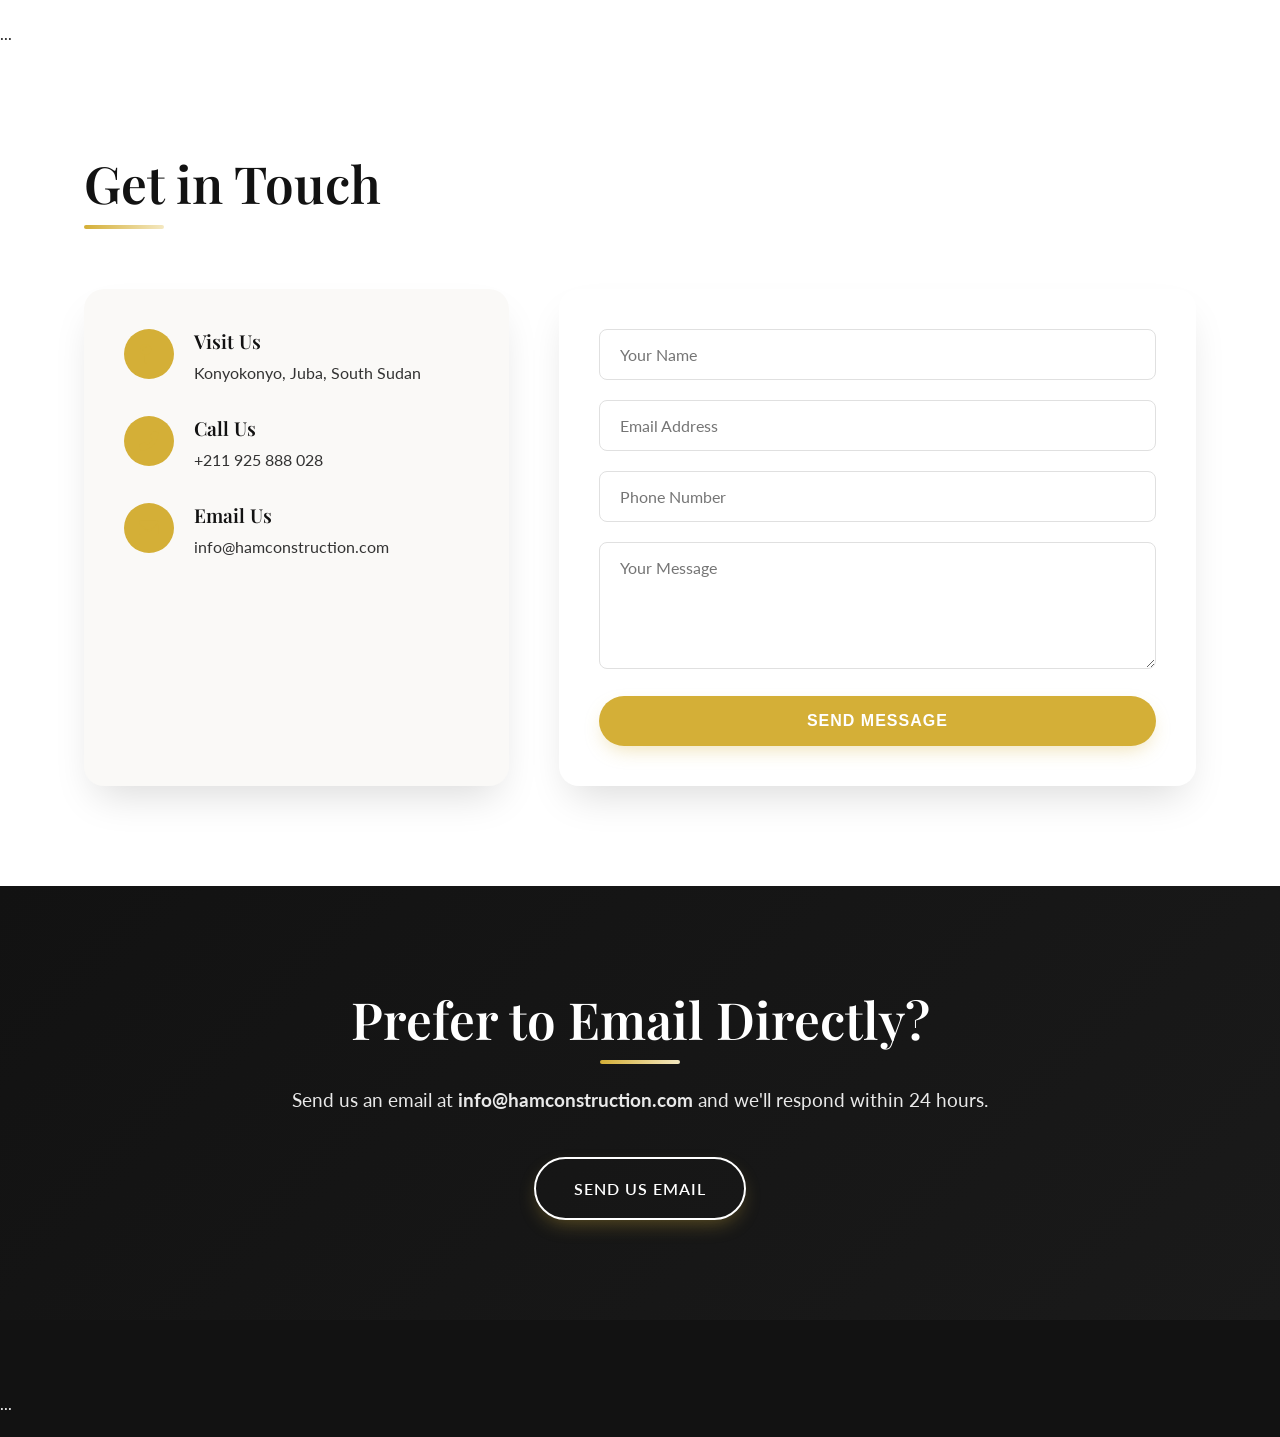
<file: contact.html>
<!DOCTYPE html>
<html lang="en">
<head>
    <meta charset="UTF-8">
    <meta name="viewport" content="width=device-width, initial-scale=1.0">
    <title>Contact Us - Ham Construction</title>
    <link rel="preconnect" href="https://fonts.googleapis.com">
    <link rel="preconnect" href="https://fonts.gstatic.com" crossorigin>
    <link href="https://fonts.googleapis.com/css2?family=Playfair+Display:wght@400;500;600;700&family=Lato:wght@300;400;700;900&display=swap" rel="stylesheet">
    <link rel="stylesheet" href="https://cdnjs.cloudflare.com/ajax/libs/font-awesome/6.0.0-beta3/css/all.min.css">
    <link href="https://unpkg.com/aos@2.3.1/dist/aos.css" rel="stylesheet">
    <link rel="stylesheet" href="style.css">
</head>
<body>
    <header id="header">...</header>

    <section style="padding-top: 150px;">
        <div class="container">
            <h2 class="text-center" data-aos="fade-up">Get in Touch</h2>
            <div class="contact-grid">
                <div class="contact-info" data-aos="fade-right">
                    <div class="info-item">
                        <div class="info-icon"><i class="fas fa-map-pin"></i></div>
                        <div class="info-text"><h4>Visit Us</h4><p>Konyokonyo, Juba, South Sudan</p></div>
                    </div>
                    <div class="info-item">
                        <div class="info-icon"><i class="fas fa-phone-alt"></i></div>
                        <div class="info-text"><h4>Call Us</h4><p>+211 925 888 028</p></div>
                    </div>
                    <div class="info-item">
                        <div class="info-icon"><i class="fas fa-envelope"></i></div>
                        <div class="info-text"><h4>Email Us</h4><p>info@hamconstruction.com</p></div>
                    </div>
                </div>
                <div class="contact-form" data-aos="fade-left">
                    <form id="contactForm">
                        <div class="form-group"><input type="text" placeholder="Your Name" required></div>
                        <div class="form-group"><input type="email" placeholder="Email Address" required></div>
                        <div class="form-group"><input type="tel" placeholder="Phone Number"></div>
                        <div class="form-group"><textarea rows="5" placeholder="Your Message" required></textarea></div>
                        <button type="submit" class="btn btn-block">Send Message</button>
                    </form>
                </div>
            </div>
        </div>
    </section>

    <section class="cta">
        <div class="container">
            <h2>Prefer to Email Directly?</h2>
            <p>Send us an email at <strong>info@hamconstruction.com</strong> and we'll respond within 24 hours.</p>
            <a href="mailto:info@hamconstruction.com" class="btn btn-outline-light">Send Us Email</a>
        </div>
    </section>

    <footer>...</footer>
    <div class="scroll-top" id="scrollTop"><i class="fas fa-arrow-up"></i></div>
    <script src="https://unpkg.com/aos@2.3.1/dist/aos.js"></script>
    <script src="script.js"></script>
</body>
</html>
</file>
<file: style.css>
/* ============================================
   1. VARIABLES & RESET
   ============================================ */
:root {
    --charcoal: #1a1a1a;
    --dark-charcoal: #121212;
    --gold: #d4af37;
    --light-gold: #f4e8c1;
    --dark-gold: #b8941f;
    --white: #ffffff;
    --off-white: #faf9f7;
    --beige: #f8f5f0;
    --light-gray: #f0f0f0;
    --medium-gray: #e0e0e0;
    --dark-gray: #333333;
    --shadow-sm: 0 5px 20px rgba(0, 0, 0, 0.05);
    --shadow: 0 20px 40px -12px rgba(0, 0, 0, 0.15);
    --shadow-dark: 0 30px 50px -20px rgba(0, 0, 0, 0.3);
    --shadow-gold: 0 15px 30px -8px rgba(212, 175, 55, 0.2);
    --transition: all 0.4s cubic-bezier(0.4, 0, 0.2, 1);
    --border-radius: 8px;
    --border-radius-lg: 20px;
    --border-radius-xl: 30px;
    --font-serif: 'Playfair Display', serif;
    --font-sans: 'Lato', sans-serif;
}

* {
    margin: 0;
    padding: 0;
    box-sizing: border-box;
}

html {
    scroll-behavior: smooth;
    scroll-padding-top: 100px;
}

body {
    font-family: var(--font-sans);
    color: var(--charcoal);
    background-color: var(--white);
    line-height: 1.7;
    overflow-x: hidden;
    -webkit-font-smoothing: antialiased;
}

h1, h2, h3, h4 {
    font-family: var(--font-serif);
    font-weight: 600;
    line-height: 1.3;
    margin-bottom: 1.5rem;
    color: var(--dark-charcoal);
}

h1 {
    font-size: clamp(2.8rem, 6vw, 4.5rem);
    letter-spacing: -0.02em;
}

h2 {
    font-size: clamp(2.2rem, 5vw, 3.2rem);
    position: relative;
    display: inline-block;
    margin-bottom: 2rem;
}

h2::after {
    content: '';
    position: absolute;
    bottom: -12px;
    left: 0;
    width: 80px;
    height: 4px;
    background: linear-gradient(90deg, var(--gold), var(--light-gold));
    border-radius: 4px;
    transition: var(--transition);
}

.text-center h2::after {
    left: 50%;
    transform: translateX(-50%);
}

.container {
    width: 90%;
    max-width: 1300px;
    margin: 0 auto;
    padding: 0 20px;
}

section {
    padding: 100px 0;
    position: relative;
}

a {
    text-decoration: none;
    color: inherit;
    transition: var(--transition);
}

ul {
    list-style: none;
}

img {
    max-width: 100%;
    height: auto;
    display: block;
}

/* ============================================
   2. BUTTONS
   ============================================ */
.btn {
    display: inline-flex;
    align-items: center;
    justify-content: center;
    gap: 12px;
    padding: 16px 38px;
    background: var(--gold);
    color: var(--white);
    border: none;
    border-radius: 50px;
    font-weight: 600;
    font-size: 1rem;
    cursor: pointer;
    transition: var(--transition);
    position: relative;
    overflow: hidden;
    z-index: 1;
    text-transform: uppercase;
    letter-spacing: 1px;
    box-shadow: 0 8px 20px -6px rgba(212, 175, 55, 0.4);
}

.btn::before {
    content: '';
    position: absolute;
    top: 0;
    left: -100%;
    width: 100%;
    height: 100%;
    background: linear-gradient(90deg, transparent, rgba(255,255,255,0.3), transparent);
    transition: left 0.6s ease;
    z-index: -1;
}

.btn:hover::before {
    left: 100%;
}

.btn:hover {
    transform: translateY(-5px);
    box-shadow: 0 20px 30px -10px var(--gold);
    background: var(--dark-gold);
}

.btn-secondary {
    background: transparent;
    color: var(--charcoal);
    border: 2px solid var(--gold);
    box-shadow: none;
}

.btn-secondary:hover {
    background: var(--gold);
    color: var(--white);
    border-color: var(--gold);
}

.btn-outline-light {
    background: transparent;
    color: var(--white);
    border: 2px solid var(--white);
}

.btn-outline-light:hover {
    background: var(--white);
    color: var(--charcoal);
}

.btn-block {
    width: 100%;
}

/* ============================================
   3. HEADER & NAVIGATION
   ============================================ */
header {
    position: fixed;
    top: 0;
    left: 0;
    width: 100%;
    z-index: 1000;
    padding: 20px 0;
    transition: var(--transition);
    background: transparent;
}

header.scrolled {
    background: rgba(255, 255, 255, 0.95);
    backdrop-filter: blur(12px);
    box-shadow: var(--shadow-sm);
    padding: 10px 0;
}

.header-container {
    display: flex;
    justify-content: space-between;
    align-items: center;
}

.logo {
    display: flex;
    align-items: center;
    gap: 15px;
}

.logo-img {
    height: 60px;
    width: auto;
    transition: var(--transition);
    filter: drop-shadow(0 5px 10px rgba(0,0,0,0.1));
}

header.scrolled .logo-img {
    height: 50px;
}

.logo span {
    font-family: var(--font-serif);
    font-size: 1.8rem;
    font-weight: 700;
    background: linear-gradient(135deg, var(--dark-charcoal) 30%, var(--gold) 80%);
    -webkit-background-clip: text;
    -webkit-text-fill-color: transparent;
}

nav {
    display: flex;
    align-items: center;
}

.nav-menu {
    display: flex;
    gap: 30px;
    align-items: center;
}

.nav-menu li {
    position: relative;
}

.nav-menu a {
    font-weight: 600;
    font-size: 1rem;
    color: var(--white);
    padding: 6px 0;
    text-shadow: 0 2px 5px rgba(0,0,0,0.2);
}

header.scrolled .nav-menu a {
    color: var(--dark-charcoal);
    text-shadow: none;
}

.nav-menu a::after {
    content: '';
    position: absolute;
    bottom: 0;
    left: 0;
    width: 0;
    height: 2px;
    background: var(--gold);
    transition: width 0.3s ease;
}

.nav-menu a:hover::after,
.nav-menu a.active::after {
    width: 100%;
}

.hamburger {
    display: none;
    font-size: 2rem;
    color: var(--white);
    cursor: pointer;
}

header.scrolled .hamburger {
    color: var(--dark-charcoal);
}

/* Mobile Menu */
@media (max-width: 768px) {
    .hamburger {
        display: block;
        z-index: 1001;
    }

    .nav-menu {
        position: fixed;
        top: 0;
        right: -100%;
        width: 280px;
        height: 100vh;
        background: var(--white);
        flex-direction: column;
        justify-content: center;
        align-items: center;
        gap: 40px;
        transition: 0.4s ease;
        box-shadow: -5px 0 30px rgba(0,0,0,0.1);
        z-index: 1000;
    }

    .nav-menu.active {
        right: 0;
    }

    .nav-menu a {
        color: var(--dark-charcoal) !important;
        text-shadow: none;
        font-size: 1.2rem;
    }

    .nav-menu a::after {
        background: var(--gold);
    }
}

/* ============================================
   4. HERO SECTION (INDEX)
   ============================================ */
.hero {
    height: 100vh;
    min-height: 700px;
    background: linear-gradient(rgba(0,0,0,0.6), rgba(0,0,0,0.6)), 
                url('https://images.unsplash.com/photo-1541888946425-d81bb19240f5?q=80&w=2070&auto=format&fit=crop') center/cover no-repeat fixed;
    display: flex;
    align-items: center;
    justify-content: center;
    text-align: center;
    color: var(--white);
}

.hero-content {
    max-width: 900px;
    padding: 0 20px;
}

.hero-content h1 {
    color: var(--white);
    margin-bottom: 25px;
}

.typing-container {
    font-size: 1.8rem;
    margin-bottom: 40px;
    min-height: 4rem;
    font-weight: 300;
    color: var(--light-gold);
}

.hero-buttons {
    display: flex;
    gap: 20px;
    justify-content: center;
    flex-wrap: wrap;
}

/* ============================================
   5. PAGE HERO (INNER PAGES)
   ============================================ */
.page-hero {
    height: 50vh;
    min-height: 400px;
    background: linear-gradient(rgba(0,0,0,0.6), rgba(0,0,0,0.6)) center/cover no-repeat fixed;
    display: flex;
    align-items: center;
    justify-content: center;
    text-align: center;
    color: var(--white);
    margin-top: 80px; /* because header is fixed */
}

.page-hero h1 {
    color: var(--white);
    font-size: clamp(2.5rem, 8vw, 4rem);
}

/* ============================================
   6. ABOUT SECTION (HOME & ABOUT PAGE)
   ============================================ */
.about-grid {
    display: grid;
    grid-template-columns: 1fr 1fr;
    gap: 50px;
    align-items: center;
}

.about-image img {
    border-radius: var(--border-radius-lg);
    box-shadow: var(--shadow-dark);
    width: 100%;
    height: auto;
    transition: var(--transition);
}

.about-image img:hover {
    transform: scale(1.02);
}

.about-content p {
    margin-bottom: 25px;
    font-size: 1.1rem;
    color: var(--dark-gray);
}

/* Expertise Grid (About page) */
.expertise-grid {
    display: grid;
    grid-template-columns: repeat(4, 1fr);
    gap: 30px;
    text-align: center;
    margin-top: 40px;
}

.expertise-item {
    background: var(--white);
    padding: 30px 20px;
    border-radius: var(--border-radius-lg);
    box-shadow: var(--shadow);
    transition: var(--transition);
}

.expertise-item:hover {
    transform: translateY(-10px);
    box-shadow: var(--shadow-gold);
}

.expertise-item h3 {
    font-size: 2.5rem;
    color: var(--gold);
    margin-bottom: 10px;
}

.expertise-item p {
    font-size: 1.1rem;
    color: var(--dark-gray);
}

/* Core Values */
.core-values {
    display: grid;
    grid-template-columns: repeat(auto-fit, minmax(280px, 1fr));
    gap: 30px;
    margin-top: 40px;
}

.value-item {
    text-align: center;
    padding: 30px;
    background: var(--white);
    border-radius: var(--border-radius-lg);
    box-shadow: var(--shadow);
    transition: var(--transition);
}

.value-item:hover {
    transform: translateY(-8px);
    box-shadow: var(--shadow-gold);
}

.value-item i {
    font-size: 2.5rem;
    color: var(--gold);
    margin-bottom: 20px;
}

.value-item h4 {
    margin-bottom: 15px;
    font-size: 1.4rem;
}

.value-item p {
    color: var(--dark-gray);
}

/* Team Grid */
.team-grid {
    display: grid;
    grid-template-columns: repeat(auto-fit, minmax(220px, 1fr));
    gap: 30px;
    margin-top: 40px;
}

.team-member {
    text-align: center;
    background: var(--white);
    padding: 25px 15px;
    border-radius: var(--border-radius-lg);
    box-shadow: var(--shadow);
    transition: var(--transition);
}

.team-member:hover {
    transform: translateY(-8px);
    box-shadow: var(--shadow-gold);
}

.team-member img {
    width: 150px;
    height: 150px;
    border-radius: 50%;
    object-fit: cover;
    margin: 0 auto 20px;
    border: 4px solid var(--light-gold);
}

.team-member h4 {
    margin-bottom: 8px;
    font-size: 1.2rem;
}

.team-member p {
    color: var(--gold);
    font-weight: 600;
}

/* ============================================
   7. SERVICES SECTION (HOME & SERVICES PAGE)
   ============================================ */
.services-grid {
    display: grid;
    grid-template-columns: repeat(auto-fit, minmax(250px, 1fr));
    gap: 30px;
    margin-top: 40px;
}

.service-card {
    background: var(--white);
    padding: 40px 25px;
    border-radius: var(--border-radius-lg);
    text-align: center;
    box-shadow: var(--shadow);
    transition: var(--transition);
    border: 1px solid rgba(0,0,0,0.02);
}

.service-card:hover {
    transform: translateY(-10px);
    box-shadow: var(--shadow-gold);
}

.service-icon {
    font-size: 3rem;
    color: var(--gold);
    margin-bottom: 25px;
}

.service-card h3 {
    margin-bottom: 15px;
    font-size: 1.5rem;
}

.service-card p {
    color: var(--dark-gray);
}

/* Detailed service cards (Services page) */
.service-detailed-card {
    background: var(--white);
    padding: 40px;
    border-radius: var(--border-radius-xl);
    box-shadow: var(--shadow);
    transition: var(--transition);
    border: 1px solid rgba(0,0,0,0.02);
}

.service-detailed-card:hover {
    transform: translateY(-10px);
    box-shadow: var(--shadow-gold);
}

.service-detailed-card h3 {
    font-size: 2rem;
    color: var(--gold);
    margin-bottom: 20px;
}

.service-detailed-card p {
    color: var(--dark-gray);
    margin-bottom: 25px;
}

.service-list {
    list-style: none;
    display: flex;
    flex-wrap: wrap;
    gap: 15px;
}

.service-list li {
    background: var(--light-gray);
    padding: 10px 20px;
    border-radius: 50px;
    font-weight: 500;
    color: var(--dark-charcoal);
}

.service-list li i {
    color: var(--gold);
    margin-right: 8px;
}

/* ============================================
   8. GALLERY SECTION & LIGHTBOX
   ============================================ */
.gallery-grid {
    display: grid;
    grid-template-columns: repeat(auto-fit, minmax(300px, 1fr));
    gap: 25px;
    margin-top: 40px;
}

.gallery-item {
    position: relative;
    border-radius: var(--border-radius-lg);
    overflow: hidden;
    cursor: pointer;
    box-shadow: var(--shadow);
    aspect-ratio: 4/3;
}

.gallery-item img {
    width: 100%;
    height: 100%;
    object-fit: cover;
    transition: var(--transition);
}

.gallery-item:hover img {
    transform: scale(1.1);
}

.gallery-item::after {
    content: '🔍';
    position: absolute;
    top: 50%;
    left: 50%;
    transform: translate(-50%, -50%) scale(0);
    font-size: 2rem;
    color: white;
    background: rgba(212, 175, 55, 0.8);
    width: 60px;
    height: 60px;
    border-radius: 50%;
    display: flex;
    align-items: center;
    justify-content: center;
    transition: var(--transition);
    opacity: 0;
}

.gallery-item:hover::after {
    transform: translate(-50%, -50%) scale(1);
    opacity: 1;
}

/* Lightbox Modal */
.lightbox-modal {
    display: none;
    position: fixed;
    top: 0;
    left: 0;
    width: 100%;
    height: 100%;
    background: rgba(0,0,0,0.9);
    z-index: 2000;
    justify-content: center;
    align-items: center;
    padding: 20px;
}

.lightbox-modal.active {
    display: flex;
}

.lightbox-content {
    position: relative;
    max-width: 90%;
    max-height: 90%;
}

.lightbox-content img {
    width: 100%;
    height: auto;
    max-height: 85vh;
    object-fit: contain;
    border-radius: var(--border-radius);
    box-shadow: var(--shadow-dark);
}

.close-lightbox {
    position: absolute;
    top: -40px;
    right: 0;
    font-size: 3rem;
    color: white;
    cursor: pointer;
    transition: var(--transition);
}

.close-lightbox:hover {
    color: var(--gold);
    transform: scale(1.1);
}

/* ============================================
   9. CONTACT PAGE
   ============================================ */
.contact-grid {
    display: grid;
    grid-template-columns: 1fr 1.5fr;
    gap: 50px;
    margin-top: 40px;
}

.contact-info {
    background: var(--off-white);
    padding: 40px;
    border-radius: var(--border-radius-lg);
    box-shadow: var(--shadow);
}

.info-item {
    display: flex;
    gap: 20px;
    margin-bottom: 30px;
    align-items: flex-start;
}

.info-icon {
    width: 50px;
    height: 50px;
    background: var(--gold);
    color: var(--white);
    border-radius: 50%;
    display: flex;
    align-items: center;
    justify-content: center;
    font-size: 1.2rem;
    flex-shrink: 0;
}

.info-text h4 {
    margin-bottom: 5px;
    font-size: 1.2rem;
}

.info-text p {
    color: var(--dark-gray);
}

.contact-form {
    background: var(--white);
    padding: 40px;
    border-radius: var(--border-radius-lg);
    box-shadow: var(--shadow);
}

.form-group {
    margin-bottom: 20px;
}

.form-group input,
.form-group textarea {
    width: 100%;
    padding: 15px 20px;
    border: 1px solid var(--medium-gray);
    border-radius: var(--border-radius);
    font-family: var(--font-sans);
    font-size: 1rem;
    transition: var(--transition);
}

.form-group input:focus,
.form-group textarea:focus {
    outline: none;
    border-color: var(--gold);
    box-shadow: 0 0 0 3px rgba(212, 175, 55, 0.1);
}

.form-group textarea {
    resize: vertical;
    min-height: 120px;
}

/* ============================================
   10. CTA SECTION
   ============================================ */
.cta {
    background: linear-gradient(135deg, var(--dark-charcoal) 0%, var(--charcoal) 100%);
    color: var(--white);
    text-align: center;
}

.cta h2 {
    color: var(--white);
}

.cta h2::after {
    background: linear-gradient(90deg, var(--gold), var(--light-gold));
    left: 50%;
    transform: translateX(-50%);
}

.cta p {
    font-size: 1.2rem;
    margin-bottom: 40px;
    opacity: 0.9;
}

/* ============================================
   11. FOOTER
   ============================================ */
footer {
    background: var(--dark-charcoal);
    color: var(--white);
    padding: 70px 0 20px;
}

.footer-grid {
    display: grid;
    grid-template-columns: repeat(auto-fit, minmax(220px, 1fr));
    gap: 40px;
    margin-bottom: 50px;
}

.footer-col p {
    color: var(--medium-gray);
    margin-top: 15px;
    line-height: 1.8;
}

.footer-col h4 {
    color: var(--white);
    margin-bottom: 25px;
    font-size: 1.2rem;
    position: relative;
    padding-bottom: 10px;
}

.footer-col h4::after {
    content: '';
    position: absolute;
    left: 0;
    bottom: 0;
    width: 40px;
    height: 2px;
    background: var(--gold);
}

.footer-links li,
.contact-info li {
    margin-bottom: 12px;
}

.footer-links a {
    color: var(--medium-gray);
    transition: var(--transition);
}

.footer-links a:hover {
    color: var(--gold);
    padding-left: 5px;
}

.contact-info li {
    display: flex;
    gap: 12px;
    align-items: center;
    color: var(--medium-gray);
}

.contact-info i {
    color: var(--gold);
    width: 20px;
}

.footer-bottom {
    text-align: center;
    padding-top: 30px;
    border-top: 1px solid rgba(255,255,255,0.1);
    color: var(--medium-gray);
    font-size: 0.9rem;
}

/* ============================================
   12. SCROLL TO TOP BUTTON
   ============================================ */
.scroll-top {
    position: fixed;
    bottom: 30px;
    right: 30px;
    width: 50px;
    height: 50px;
    background: var(--gold);
    color: var(--white);
    border-radius: 50%;
    display: flex;
    align-items: center;
    justify-content: center;
    font-size: 1.2rem;
    cursor: pointer;
    opacity: 0;
    visibility: hidden;
    transition: var(--transition);
    box-shadow: var(--shadow-gold);
    z-index: 99;
}

.scroll-top.show {
    opacity: 1;
    visibility: visible;
}

.scroll-top:hover {
    background: var(--dark-gold);
    transform: translateY(-5px);
}

/* ============================================
   13. RESPONSIVE DESIGN
   ============================================ */
@media (max-width: 1024px) {
    .about-grid,
    .contact-grid {
        grid-template-columns: 1fr;
        gap: 40px;
    }

    .about-image {
        order: 1;
    }

    .about-content {
        order: 2;
    }

    .expertise-grid {
        grid-template-columns: repeat(2, 1fr);
    }
}

@media (max-width: 768px) {
    section {
        padding: 70px 0;
    }

    h2 {
        font-size: 2rem;
    }

    .hero {
        min-height: 600px;
        background-attachment: scroll; /* remove fixed on mobile for performance */
    }

    .typing-container {
        font-size: 1.3rem;
        min-height: 3rem;
    }

    .hero-buttons {
        flex-direction: column;
        align-items: center;
    }

    .btn {
        width: 100%;
        max-width: 300px;
    }

    .expertise-grid {
        grid-template-columns: 1fr;
    }

    .service-list {
        flex-direction: column;
        gap: 10px;
    }

    .service-list li {
        width: 100%;
        text-align: center;
    }

    .footer-grid {
        grid-template-columns: 1fr;
        text-align: center;
    }

    .footer-col h4::after {
        left: 50%;
        transform: translateX(-50%);
    }

    .contact-info li {
        justify-content: center;
    }

    .scroll-top {
        bottom: 20px;
        right: 20px;
        width: 45px;
        height: 45px;
    }

    .page-hero {
        margin-top: 70px;
        min-height: 300px;
    }
}

@media (max-width: 480px) {
    .container {
        width: 95%;
        padding: 0 10px;
    }

    .service-card,
    .value-item,
    .team-member,
    .service-detailed-card {
        padding: 25px 15px;
    }

    .contact-info,
    .contact-form {
        padding: 25px;
    }

    .info-item {
        flex-direction: column;
        align-items: center;
        text-align: center;
    }
}

/* ============================================
   14. UTILITIES
   ============================================ */
.text-center {
    text-align: center;
}

.mt-4 { margin-top: 40px; }
.mb-4 { margin-bottom: 40px; }
</file>
